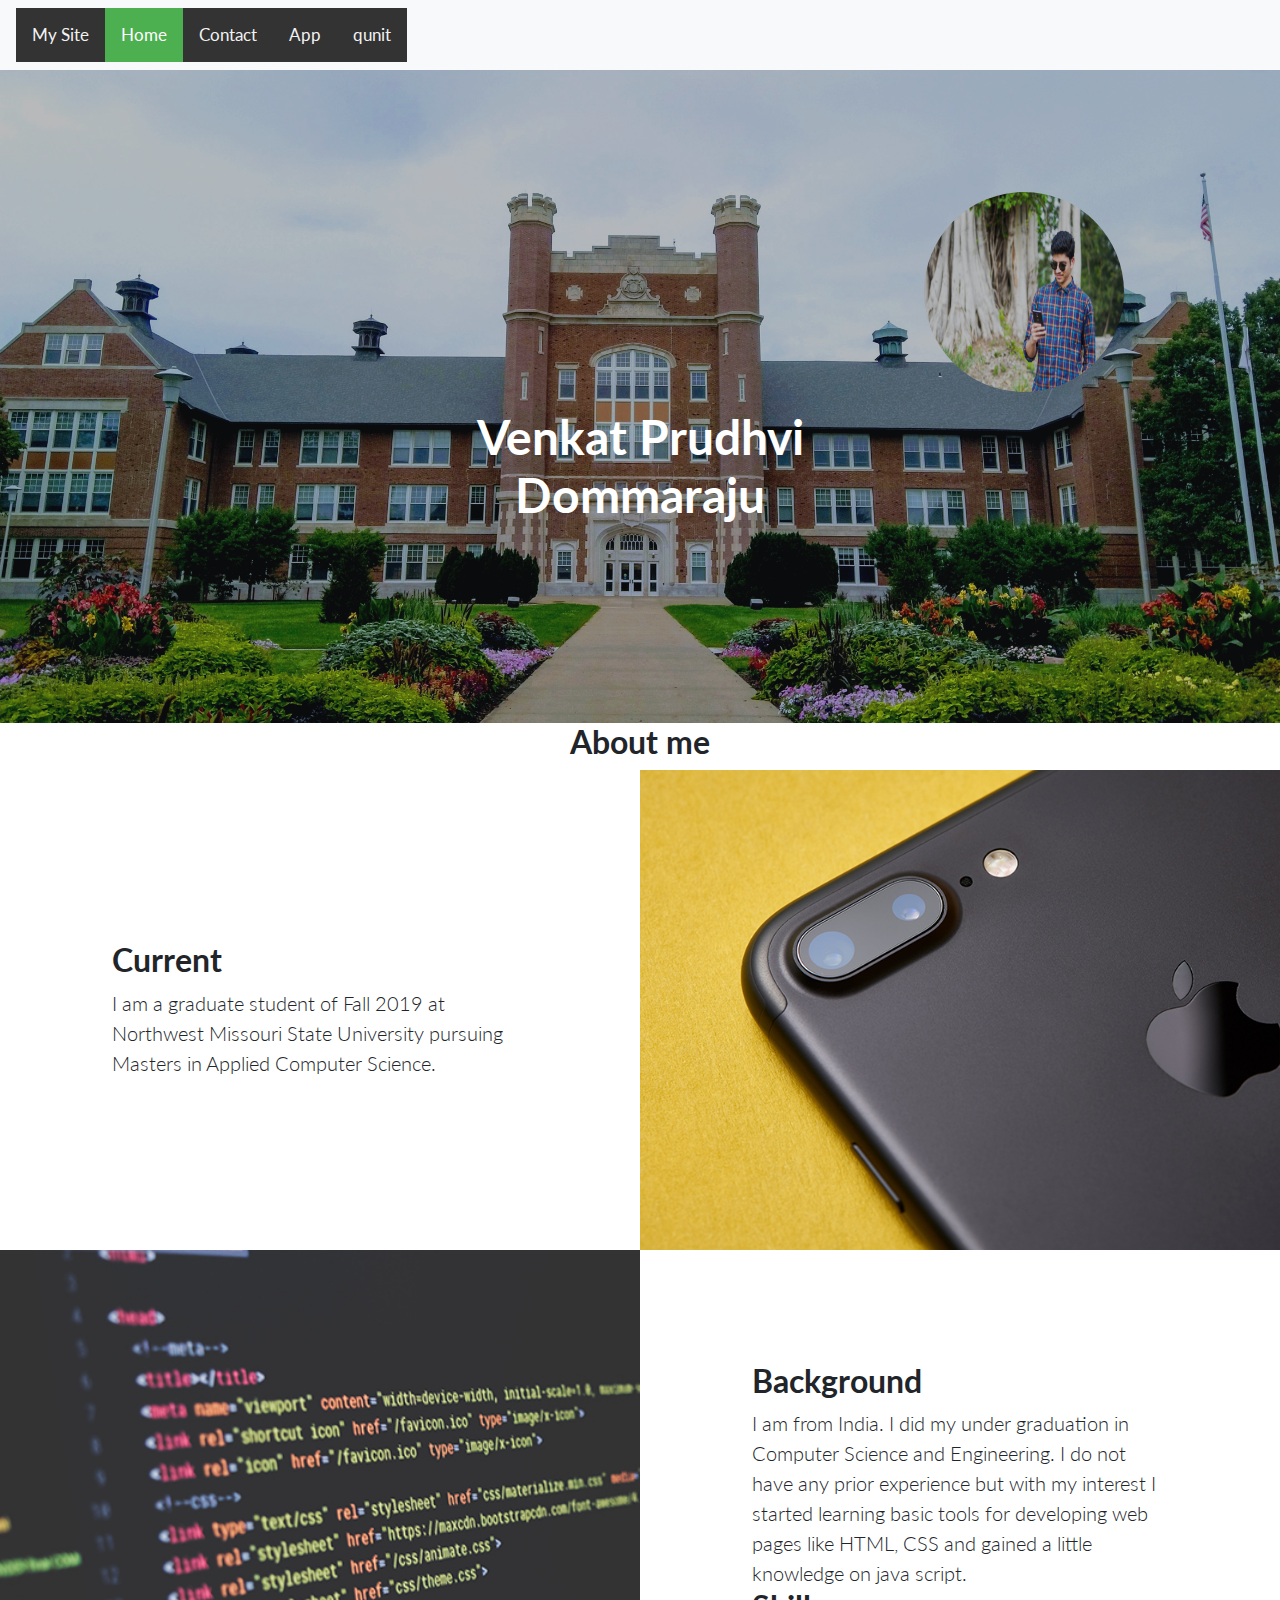
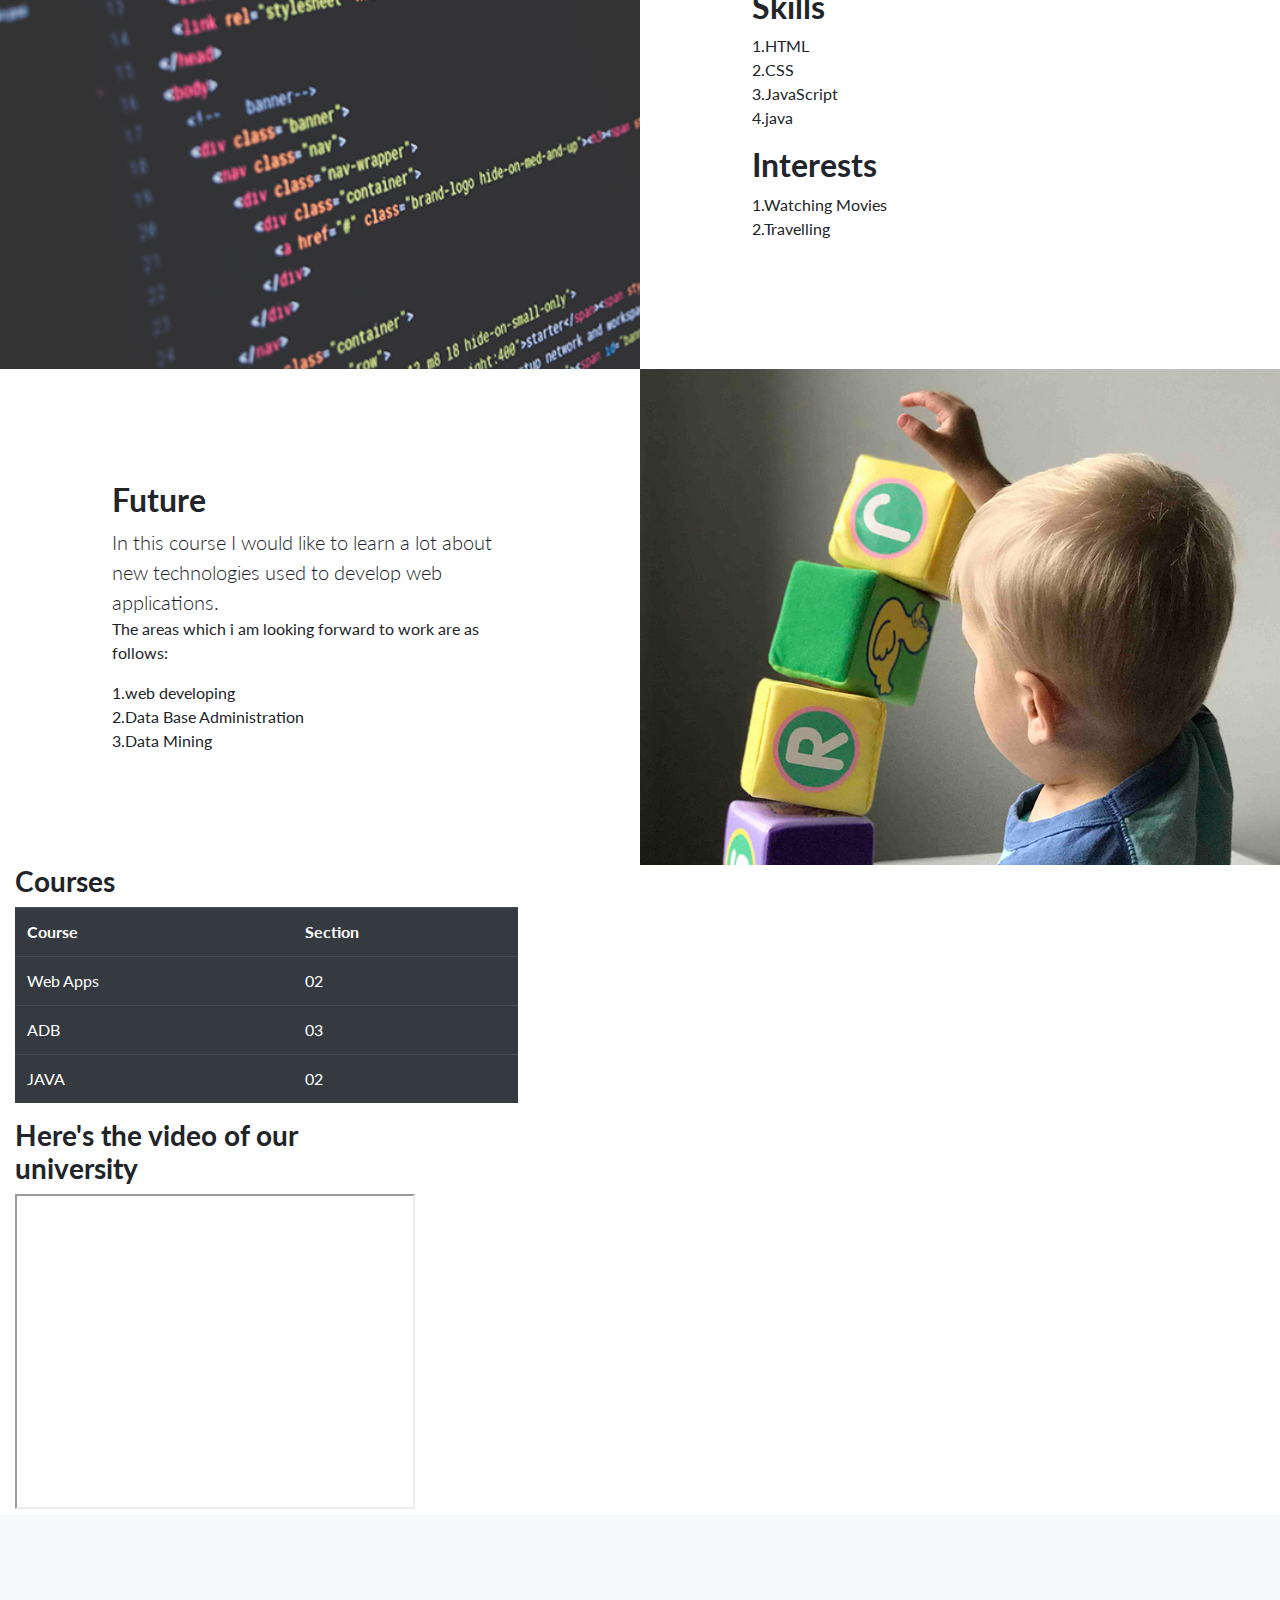
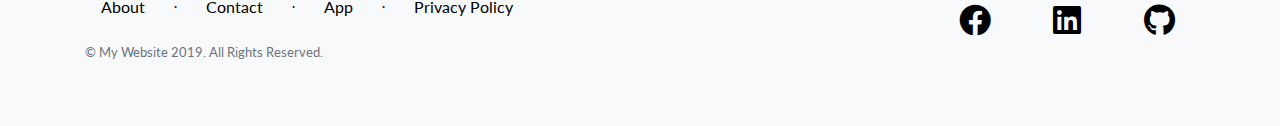
<file: index.html>
<!DOCTYPE html>
<html lang="en">

<head>

  <meta charset="utf-8">
  <meta name="viewport" content="width=device-width, initial-scale=1, shrink-to-fit=no">
  <meta name="description" content="">
  <meta name="author" content="">

  <title>Prudhvi</title>
  <link rel="apple-touch-icon" sizes="180x180" href="favicon_io (1)/apple-touch-icon.png">
  <link rel="icon" type="image/png" sizes="32x32" href="favicon_io (1)/favicon-32x32.png">
  <link rel="icon" type="image/png" sizes="16x16" href="favicon_io (1)/favicon-16x16.png">
  <link rel="manifest" href="favicon_io (1)/site.webmanifest">
  <!-- Bootstrap core CSS -->
  <link href="vendor/bootstrap/css/bootstrap.min.css" rel="stylesheet">

  <!-- Custom fonts for this template -->
  <link href="vendor/fontawesome-free/css/all.min.css" rel="stylesheet">
  <link href="vendor/simple-line-icons/css/simple-line-icons.css" rel="stylesheet" type="text/css">
  <link href="https://fonts.googleapis.com/css?family=Lato:300,400,700,300italic,400italic,700italic" rel="stylesheet" type="text/css">

  <!-- Custom styles for this template -->
  <link href="css/landing-page.min.css" rel="stylesheet">
  <style>
      a {
      display: block;
      color:black;
      text-align: center;
      padding: 1em 1em;
      text-decoration: none;
    }
      a:hover:not(.active) {
      background-color:white;
    }
    .active {
      background-color: lightgray;
    }

    </style>
    

</head>

<body>

  <!-- Navigation -->
  <nav class="navbar fixed-top navbar-light bg-light">
    <div class="topnav">
      <a href="#">My Site</a>
    <div class="topnav-right">
      <a class="active"  href="#">Home</a>
      <a class="disable" href="#">Contact</a>
      <a href="app.html">App</a>
      <a href="qunit.html">qunit</a>
    </div>
    </div>
  </nav>
  
  <!-- Masthead -->
  <header class="masthead text-white text-center">
      <img src="img/dslr2.jpeg" alt="prudhvi" class="rounded-circle" width=200 height=200 >
    <div class="overlay"></div>
    <div class="container">
      <div class="row">
        <div class="col-md-5 mx-auto">
          <h1 class="md-5">Venkat Prudhvi Dommaraju</h1>
        </div>
      </div>
    </div>
  </header>
  

  <h2 style="text-align:center">About me</h2>  
<article>
  <section class="showcase">
    <div class="container-fluid p-0">
      <div class="row no-gutters">

        <div class="col-lg-6 order-lg-2 text-white showcase-img" style="background-image: url('img/bg-showcase-1.jpg');"></div>
        <div class="col-lg-6 order-lg-1 my-auto showcase-text">
          <h2>Current</h2>
          <p class="lead mb-0">I am a graduate student of Fall 2019 at Northwest Missouri State University pursuing Masters in Applied Computer Science.</p>
        </div>
      </div>
      <div class="row no-gutters">
        <div class="col-lg-6 text-white showcase-img" style="background-image: url('img/bg-showcase-2.jpg');"></div>
        <div class="col-lg-6 my-auto showcase-text">
          <h2>Background</h2>
          <p class="lead mb-0">I am from India. I did my under graduation in Computer Science and Engineering. I do not have any prior experience but
            with my interest I started learning basic tools for developing web pages like  HTML, CSS and gained a little knowledge on java script.</p>
            <h2>Skills</h2>
            <p>1.HTML<br>2.CSS<br>3.JavaScript<br>4.java</p>
            <h2>Interests</h2>
            <p>1.Watching Movies<br>2.Travelling</p>
        </div>
      </div>
      <div class="row no-gutters">
        <div class="col-lg-6 order-lg-2 text-white showcase-img" style="background-image: url('img/bg-showcase-3.jpg');"></div>
        <div class="col-lg-6 order-lg-1 my-auto showcase-text">
          <h2>Future</h2>
          <p class="lead mb-0">In this course I would like to learn a lot about new technologies used to develop web applications.</p>
          <p>The areas which i am looking forward to work are as follows:</p>
          1.web developing<br>

          2.Data Base Administration<br>
    
          3.Data Mining<br>
        </div>
      </div>
    </div>
  </section>
  <section class="col-md-5">
      <h3>Courses</h3>

      <table class="table table-dark">
        <tr>
          <th>Course</th>
          <th>Section</th>
        </tr>
        <tr>
          <td>Web Apps</td>
          <td>02</td>
        </tr>
        <tr>
          <td>ADB</td>
          <td>03</td>
        </tr>
        <tr>
          <td>JAVA</td>
          <td>02</td>
        </tr>
      </table>
    </section>
      </article>
          
      <aside class="col-sm-4">
         <h3>Here's the video of our university</h3>
          <div class="video-wrapper">
        
              <iframe width="400" height="315" src="https://www.youtube.com/embed/YuMyjPzcN98?autoplay=1" allow="accelerometer; autoplay; encrypted-media; gyroscope; picture-in-picture" allowfullscreen></iframe>
          </div>
  
       
      </aside>
  <!-- Call to Action -->
  

  <!-- Footer -->
  <footer class="footer bg-light">
    <div class="container">
      <div class="row">
        <div class="col-lg-6 h-100 text-center text-lg-left my-auto">
          <ul class="list-inline mb-2">
            <li class="list-inline-item">
              <a href="index.html">About</a>
            </li>
            <li class="list-inline-item">&sdot;</li>
            <li class="list-inline-item">
              <a href="contact.html">Contact</a>
            </li>
            <li class="list-inline-item">&sdot;</li>
            <li class="list-inline-item">
              <a href="app.html">App</a>
            </li>
            <li class="list-inline-item">&sdot;</li>
            <li class="list-inline-item">
              <a href="#">Privacy Policy</a>
            </li>
          </ul>
          <p class="text-muted small mb-4 mb-lg-0">&copy; My Website 2019. All Rights Reserved.</p>
        </div>
        <div class="col-lg-6 h-100 text-center text-lg-right my-auto">
          <ul class="list-inline mb-0">
            <li class="list-inline-item mr-3">
              <a href="https://www.facebook.com/?ref=tn_tnmn">
                <i class="fab fa-facebook fa-2x fa-fw"></i>
              </a>
            </li>
            <li class="list-inline-item mr-3">
              <a href="https://www.linkedin.com/in/venkat-prudhvi-dommaraju-608a87143/">
                <i class="fab fa-linkedin fa-2x fa-fw"></i>
              </a>
            </li>
            <li class="list-inline-item">
              <a href="https://github.com/prudhvi15">
                <i class="fab fa-github fa-2x fa-fw"></i>
              </a>
            </li>
          </ul>
        </div>
      </div>
    </div>
  </footer>

  <!-- Bootstrap core JavaScript -->
  <script src="vendor/jquery/jquery.min.js"></script>
  <script src="vendor/bootstrap/js/bootstrap.bundle.min.js"></script>

</body>

</html>
</file>
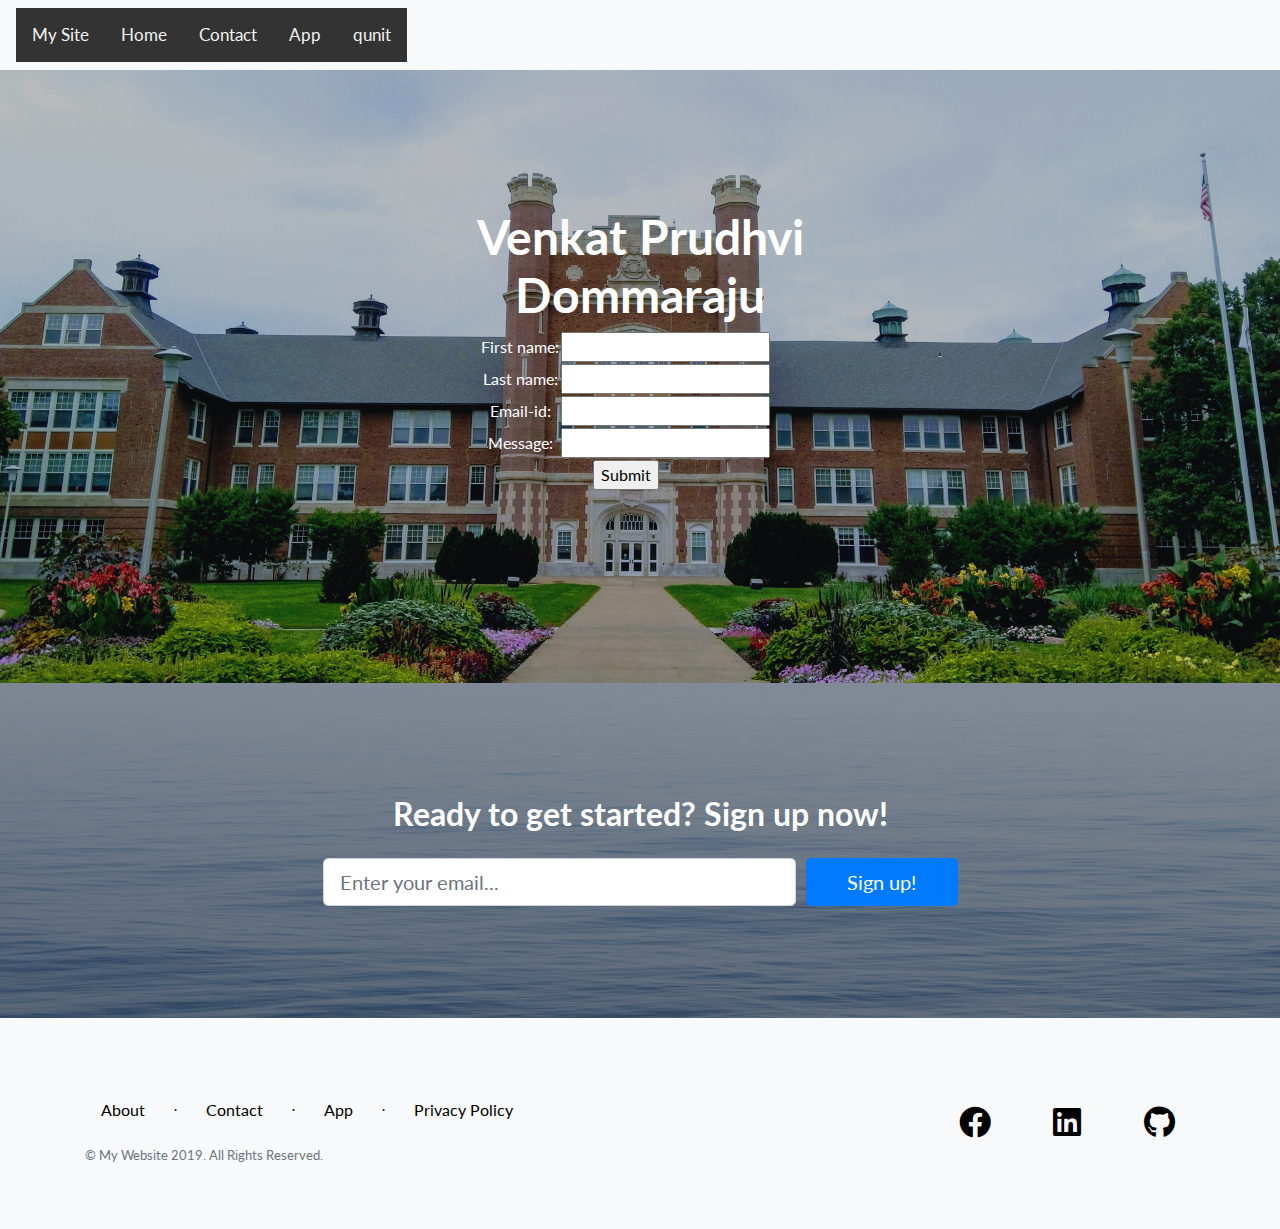
<file: contact.html>
<!DOCTYPE html>
<html lang="en">

<head>

  <meta charset="utf-8">
  <meta name="viewport" content="width=device-width, initial-scale=1, shrink-to-fit=no">
  <meta name="description" content="">
  <meta name="author" content="">

  <title>Prudhvi</title>
  <link rel="apple-touch-icon" sizes="180x180" href="favicon_io (1)/apple-touch-icon.png">
  <link rel="icon" type="image/png" sizes="32x32" href="favicon_io (1)/favicon-32x32.png">
  <link rel="icon" type="image/png" sizes="16x16" href="favicon_io (1)/favicon-16x16.png">
  <link rel="manifest" href="favicon_io (1)/site.webmanifest">

  <!-- Bootstrap core CSS -->
  <link href="vendor/bootstrap/css/bootstrap.min.css" rel="stylesheet">

  <!-- Custom fonts for this template -->
  <link href="vendor/fontawesome-free/css/all.min.css" rel="stylesheet">
  <link href="vendor/simple-line-icons/css/simple-line-icons.css" rel="stylesheet" type="text/css">
  <link href="https://fonts.googleapis.com/css?family=Lato:300,400,700,300italic,400italic,700italic" rel="stylesheet" type="text/css">

  <!-- Custom styles for this template -->
  <link href="css/landing-page.min.css" rel="stylesheet">
  <style>
      a {
      display: block;
      color:black;
      text-align: center;
      padding: 1em 1em;
      text-decoration: none;
    }
      a:hover:not(.active) {
      background-color:white;
    }
    .active {
      background-color: lightgray;
    }
    </style>
    

</head>

<body >

  <!-- Navigation -->
  <nav class="navbar fixed-top navbar-light bg-light static-top">
      <div class="topnav">
          <a href="#">My Site</a>
        <div class="topnav-right">
          <a href="index.html">Home</a>
          <a class="disable" href="#">Contact</a>
          <a href="app.html">App</a>
          <a href="qunit.html">qunit</a>
        </div>
        </div>
  </nav>

  <!-- Masthead -->
  <header class="masthead text-white text-center">
    <div class="overlay"></div>
    <div class="container">
      <div class="row">
        <div class="col-md-5 mx-auto">
          <h1 class="md-5">Venkat Prudhvi Dommaraju</h1>
        </div>
      </div>
    </div>
    
    <article class="col-sm-9">
        <section style=margin-left:50%>

        <form id="f">
          <table>
              <tr>
                  <td>First name:</td>
       <td> <input type="text" name="firstname"></td>
       </tr>
  
        <tr>
            <td>Last name:</td>
            <td><input type="text" name="lastname"></td>
        </tr>
        
        <tr>
      <td> Email-id: </td>                   
        <td><input type="text" name="email-id"></td>
      </tr>
      <tr>
          <td>Message:</td>
          <td>  <input type="text" name="message" ></td>

      </tr>
        <tr>
            <td colspan="2"><input type="submit" ></td>
        </tr> 
        </table>
        </form> 
      </section>
    </article>
  </header>
  <section class="call-to-action text-white text-center">
      <div class="overlay"></div>
      <div class="container">
        <div class="row">
          <div class="col-xl-9 mx-auto">
            <h2 class="mb-4">Ready to get started? Sign up now!</h2>
          </div>
          <div class="col-md-10 col-lg-8 col-xl-7 mx-auto">
            <form>
              <div class="form-row">
                <div class="col-12 col-md-9 mb-2 mb-md-0">
                  <input type="email" class="form-control form-control-lg" placeholder="Enter your email...">
                </div>
                <div class="col-12 col-md-3">
                  <button type="submit" class="btn btn-block btn-lg btn-primary">Sign up!</button>
                </div>
              </div>
            </form>
          </div>
        </div>
      </div>
    </section>
   <!-- Footer -->
   <footer class="footer bg-light">
    <div class="container">
      <div class="row">
        <div class="col-lg-6 h-100 text-center text-lg-left my-auto">
          <ul class="list-inline mb-2">
            <li class="list-inline-item">
              <a href="index.html">About</a>
            </li>
            <li class="list-inline-item">&sdot;</li>
            <li class="list-inline-item">
              <a href="contact.html">Contact</a>
            </li>
            <li class="list-inline-item">&sdot;</li>
            <li class="list-inline-item">
              <a href="app.html">App</a>
            </li>
            <li class="list-inline-item">&sdot;</li>
            <li class="list-inline-item">
              <a href="#">Privacy Policy</a>
            </li>
          </ul>
          <p class="text-muted small mb-4 mb-lg-0">&copy; My Website 2019. All Rights Reserved.</p>
        </div>
        <div class="col-lg-6 h-100 text-center text-lg-right my-auto">
          <ul class="list-inline mb-0">
            <li class="list-inline-item mr-3">
              <a href="https://www.facebook.com/?ref=tn_tnmn">
                <i class="fab fa-facebook fa-2x fa-fw"></i>
              </a>
            </li>
            <li class="list-inline-item mr-3">
              <a href="#">
                <i class="fab fa-linkedin fa-2x fa-fw"></i>
              </a>
            </li>
            <li class="list-inline-item">
              <a href="#">
                <i class="fab fa-github fa-2x fa-fw"></i>
              </a>
            </li>
          </ul>
        </div>
      </div>
    </div>
  </footer>
</file>
<file: vendor/simple-line-icons/css/simple-line-icons.css>
@font-face {
  font-family: 'simple-line-icons';
  src: url('../fonts/Simple-Line-Icons.eot?v=2.4.0');
  src: url('../fonts/Simple-Line-Icons.eot?v=2.4.0#iefix') format('embedded-opentype'), url('../fonts/Simple-Line-Icons.woff2?v=2.4.0') format('woff2'), url('../fonts/Simple-Line-Icons.ttf?v=2.4.0') format('truetype'), url('../fonts/Simple-Line-Icons.woff?v=2.4.0') format('woff'), url('../fonts/Simple-Line-Icons.svg?v=2.4.0#simple-line-icons') format('svg');
  font-weight: normal;
  font-style: normal;
}
/*
 Use the following CSS code if you want to have a class per icon.
 Instead of a list of all class selectors, you can use the generic [class*="icon-"] selector, but it's slower:
*/
.icon-user,
.icon-people,
.icon-user-female,
.icon-user-follow,
.icon-user-following,
.icon-user-unfollow,
.icon-login,
.icon-logout,
.icon-emotsmile,
.icon-phone,
.icon-call-end,
.icon-call-in,
.icon-call-out,
.icon-map,
.icon-location-pin,
.icon-direction,
.icon-directions,
.icon-compass,
.icon-layers,
.icon-menu,
.icon-list,
.icon-options-vertical,
.icon-options,
.icon-arrow-down,
.icon-arrow-left,
.icon-arrow-right,
.icon-arrow-up,
.icon-arrow-up-circle,
.icon-arrow-left-circle,
.icon-arrow-right-circle,
.icon-arrow-down-circle,
.icon-check,
.icon-clock,
.icon-plus,
.icon-minus,
.icon-close,
.icon-event,
.icon-exclamation,
.icon-organization,
.icon-trophy,
.icon-screen-smartphone,
.icon-screen-desktop,
.icon-plane,
.icon-notebook,
.icon-mustache,
.icon-mouse,
.icon-magnet,
.icon-energy,
.icon-disc,
.icon-cursor,
.icon-cursor-move,
.icon-crop,
.icon-chemistry,
.icon-speedometer,
.icon-shield,
.icon-screen-tablet,
.icon-magic-wand,
.icon-hourglass,
.icon-graduation,
.icon-ghost,
.icon-game-controller,
.icon-fire,
.icon-eyeglass,
.icon-envelope-open,
.icon-envelope-letter,
.icon-bell,
.icon-badge,
.icon-anchor,
.icon-wallet,
.icon-vector,
.icon-speech,
.icon-puzzle,
.icon-printer,
.icon-present,
.icon-playlist,
.icon-pin,
.icon-picture,
.icon-handbag,
.icon-globe-alt,
.icon-globe,
.icon-folder-alt,
.icon-folder,
.icon-film,
.icon-feed,
.icon-drop,
.icon-drawer,
.icon-docs,
.icon-doc,
.icon-diamond,
.icon-cup,
.icon-calculator,
.icon-bubbles,
.icon-briefcase,
.icon-book-open,
.icon-basket-loaded,
.icon-basket,
.icon-bag,
.icon-action-undo,
.icon-action-redo,
.icon-wrench,
.icon-umbrella,
.icon-trash,
.icon-tag,
.icon-support,
.icon-frame,
.icon-size-fullscreen,
.icon-size-actual,
.icon-shuffle,
.icon-share-alt,
.icon-share,
.icon-rocket,
.icon-question,
.icon-pie-chart,
.icon-pencil,
.icon-note,
.icon-loop,
.icon-home,
.icon-grid,
.icon-graph,
.icon-microphone,
.icon-music-tone-alt,
.icon-music-tone,
.icon-earphones-alt,
.icon-earphones,
.icon-equalizer,
.icon-like,
.icon-dislike,
.icon-control-start,
.icon-control-rewind,
.icon-control-play,
.icon-control-pause,
.icon-control-forward,
.icon-control-end,
.icon-volume-1,
.icon-volume-2,
.icon-volume-off,
.icon-calendar,
.icon-bulb,
.icon-chart,
.icon-ban,
.icon-bubble,
.icon-camrecorder,
.icon-camera,
.icon-cloud-download,
.icon-cloud-upload,
.icon-envelope,
.icon-eye,
.icon-flag,
.icon-heart,
.icon-info,
.icon-key,
.icon-link,
.icon-lock,
.icon-lock-open,
.icon-magnifier,
.icon-magnifier-add,
.icon-magnifier-remove,
.icon-paper-clip,
.icon-paper-plane,
.icon-power,
.icon-refresh,
.icon-reload,
.icon-settings,
.icon-star,
.icon-symbol-female,
.icon-symbol-male,
.icon-target,
.icon-credit-card,
.icon-paypal,
.icon-social-tumblr,
.icon-social-twitter,
.icon-social-facebook,
.icon-social-instagram,
.icon-social-linkedin,
.icon-social-pinterest,
.icon-social-github,
.icon-social-google,
.icon-social-reddit,
.icon-social-skype,
.icon-social-dribbble,
.icon-social-behance,
.icon-social-foursqare,
.icon-social-soundcloud,
.icon-social-spotify,
.icon-social-stumbleupon,
.icon-social-youtube,
.icon-social-dropbox,
.icon-social-vkontakte,
.icon-social-steam {
  font-family: 'simple-line-icons';
  speak: none;
  font-style: normal;
  font-weight: normal;
  font-variant: normal;
  text-transform: none;
  line-height: 1;
  /* Better Font Rendering =========== */
  -webkit-font-smoothing: antialiased;
  -moz-osx-font-smoothing: grayscale;
}
.icon-user:before {
  content: "\e005";
}
.icon-people:before {
  content: "\e001";
}
.icon-user-female:before {
  content: "\e000";
}
.icon-user-follow:before {
  content: "\e002";
}
.icon-user-following:before {
  content: "\e003";
}
.icon-user-unfollow:before {
  content: "\e004";
}
.icon-login:before {
  content: "\e066";
}
.icon-logout:before {
  content: "\e065";
}
.icon-emotsmile:before {
  content: "\e021";
}
.icon-phone:before {
  content: "\e600";
}
.icon-call-end:before {
  content: "\e048";
}
.icon-call-in:before {
  content: "\e047";
}
.icon-call-out:before {
  content: "\e046";
}
.icon-map:before {
  content: "\e033";
}
.icon-location-pin:before {
  content: "\e096";
}
.icon-direction:before {
  content: "\e042";
}
.icon-directions:before {
  content: "\e041";
}
.icon-compass:before {
  content: "\e045";
}
.icon-layers:before {
  content: "\e034";
}
.icon-menu:before {
  content: "\e601";
}
.icon-list:before {
  content: "\e067";
}
.icon-options-vertical:before {
  content: "\e602";
}
.icon-options:before {
  content: "\e603";
}
.icon-arrow-down:before {
  content: "\e604";
}
.icon-arrow-left:before {
  content: "\e605";
}
.icon-arrow-right:before {
  content: "\e606";
}
.icon-arrow-up:before {
  content: "\e607";
}
.icon-arrow-up-circle:before {
  content: "\e078";
}
.icon-arrow-left-circle:before {
  content: "\e07a";
}
.icon-arrow-right-circle:before {
  content: "\e079";
}
.icon-arrow-down-circle:before {
  content: "\e07b";
}
.icon-check:before {
  content: "\e080";
}
.icon-clock:before {
  content: "\e081";
}
.icon-plus:before {
  content: "\e095";
}
.icon-minus:before {
  content: "\e615";
}
.icon-close:before {
  content: "\e082";
}
.icon-event:before {
  content: "\e619";
}
.icon-exclamation:before {
  content: "\e617";
}
.icon-organization:before {
  content: "\e616";
}
.icon-trophy:before {
  content: "\e006";
}
.icon-screen-smartphone:before {
  content: "\e010";
}
.icon-screen-desktop:before {
  content: "\e011";
}
.icon-plane:before {
  content: "\e012";
}
.icon-notebook:before {
  content: "\e013";
}
.icon-mustache:before {
  content: "\e014";
}
.icon-mouse:before {
  content: "\e015";
}
.icon-magnet:before {
  content: "\e016";
}
.icon-energy:before {
  content: "\e020";
}
.icon-disc:before {
  content: "\e022";
}
.icon-cursor:before {
  content: "\e06e";
}
.icon-cursor-move:before {
  content: "\e023";
}
.icon-crop:before {
  content: "\e024";
}
.icon-chemistry:before {
  content: "\e026";
}
.icon-speedometer:before {
  content: "\e007";
}
.icon-shield:before {
  content: "\e00e";
}
.icon-screen-tablet:before {
  content: "\e00f";
}
.icon-magic-wand:before {
  content: "\e017";
}
.icon-hourglass:before {
  content: "\e018";
}
.icon-graduation:before {
  content: "\e019";
}
.icon-ghost:before {
  content: "\e01a";
}
.icon-game-controller:before {
  content: "\e01b";
}
.icon-fire:before {
  content: "\e01c";
}
.icon-eyeglass:before {
  content: "\e01d";
}
.icon-envelope-open:before {
  content: "\e01e";
}
.icon-envelope-letter:before {
  content: "\e01f";
}
.icon-bell:before {
  content: "\e027";
}
.icon-badge:before {
  content: "\e028";
}
.icon-anchor:before {
  content: "\e029";
}
.icon-wallet:before {
  content: "\e02a";
}
.icon-vector:before {
  content: "\e02b";
}
.icon-speech:before {
  content: "\e02c";
}
.icon-puzzle:before {
  content: "\e02d";
}
.icon-printer:before {
  content: "\e02e";
}
.icon-present:before {
  content: "\e02f";
}
.icon-playlist:before {
  content: "\e030";
}
.icon-pin:before {
  content: "\e031";
}
.icon-picture:before {
  content: "\e032";
}
.icon-handbag:before {
  content: "\e035";
}
.icon-globe-alt:before {
  content: "\e036";
}
.icon-globe:before {
  content: "\e037";
}
.icon-folder-alt:before {
  content: "\e039";
}
.icon-folder:before {
  content: "\e089";
}
.icon-film:before {
  content: "\e03a";
}
.icon-feed:before {
  content: "\e03b";
}
.icon-drop:before {
  content: "\e03e";
}
.icon-drawer:before {
  content: "\e03f";
}
.icon-docs:before {
  content: "\e040";
}
.icon-doc:before {
  content: "\e085";
}
.icon-diamond:before {
  content: "\e043";
}
.icon-cup:before {
  content: "\e044";
}
.icon-calculator:before {
  content: "\e049";
}
.icon-bubbles:before {
  content: "\e04a";
}
.icon-briefcase:before {
  content: "\e04b";
}
.icon-book-open:before {
  content: "\e04c";
}
.icon-basket-loaded:before {
  content: "\e04d";
}
.icon-basket:before {
  content: "\e04e";
}
.icon-bag:before {
  content: "\e04f";
}
.icon-action-undo:before {
  content: "\e050";
}
.icon-action-redo:before {
  content: "\e051";
}
.icon-wrench:before {
  content: "\e052";
}
.icon-umbrella:before {
  content: "\e053";
}
.icon-trash:before {
  content: "\e054";
}
.icon-tag:before {
  content: "\e055";
}
.icon-support:before {
  content: "\e056";
}
.icon-frame:before {
  content: "\e038";
}
.icon-size-fullscreen:before {
  content: "\e057";
}
.icon-size-actual:before {
  content: "\e058";
}
.icon-shuffle:before {
  content: "\e059";
}
.icon-share-alt:before {
  content: "\e05a";
}
.icon-share:before {
  content: "\e05b";
}
.icon-rocket:before {
  content: "\e05c";
}
.icon-question:before {
  content: "\e05d";
}
.icon-pie-chart:before {
  content: "\e05e";
}
.icon-pencil:before {
  content: "\e05f";
}
.icon-note:before {
  content: "\e060";
}
.icon-loop:before {
  content: "\e064";
}
.icon-home:before {
  content: "\e069";
}
.icon-grid:before {
  content: "\e06a";
}
.icon-graph:before {
  content: "\e06b";
}
.icon-microphone:before {
  content: "\e063";
}
.icon-music-tone-alt:before {
  content: "\e061";
}
.icon-music-tone:before {
  content: "\e062";
}
.icon-earphones-alt:before {
  content: "\e03c";
}
.icon-earphones:before {
  content: "\e03d";
}
.icon-equalizer:before {
  content: "\e06c";
}
.icon-like:before {
  content: "\e068";
}
.icon-dislike:before {
  content: "\e06d";
}
.icon-control-start:before {
  content: "\e06f";
}
.icon-control-rewind:before {
  content: "\e070";
}
.icon-control-play:before {
  content: "\e071";
}
.icon-control-pause:before {
  content: "\e072";
}
.icon-control-forward:before {
  content: "\e073";
}
.icon-control-end:before {
  content: "\e074";
}
.icon-volume-1:before {
  content: "\e09f";
}
.icon-volume-2:before {
  content: "\e0a0";
}
.icon-volume-off:before {
  content: "\e0a1";
}
.icon-calendar:before {
  content: "\e075";
}
.icon-bulb:before {
  content: "\e076";
}
.icon-chart:before {
  content: "\e077";
}
.icon-ban:before {
  content: "\e07c";
}
.icon-bubble:before {
  content: "\e07d";
}
.icon-camrecorder:before {
  content: "\e07e";
}
.icon-camera:before {
  content: "\e07f";
}
.icon-cloud-download:before {
  content: "\e083";
}
.icon-cloud-upload:before {
  content: "\e084";
}
.icon-envelope:before {
  content: "\e086";
}
.icon-eye:before {
  content: "\e087";
}
.icon-flag:before {
  content: "\e088";
}
.icon-heart:before {
  content: "\e08a";
}
.icon-info:before {
  content: "\e08b";
}
.icon-key:before {
  content: "\e08c";
}
.icon-link:before {
  content: "\e08d";
}
.icon-lock:before {
  content: "\e08e";
}
.icon-lock-open:before {
  content: "\e08f";
}
.icon-magnifier:before {
  content: "\e090";
}
.icon-magnifier-add:before {
  content: "\e091";
}
.icon-magnifier-remove:before {
  content: "\e092";
}
.icon-paper-clip:before {
  content: "\e093";
}
.icon-paper-plane:before {
  content: "\e094";
}
.icon-power:before {
  content: "\e097";
}
.icon-refresh:before {
  content: "\e098";
}
.icon-reload:before {
  content: "\e099";
}
.icon-settings:before {
  content: "\e09a";
}
.icon-star:before {
  content: "\e09b";
}
.icon-symbol-female:before {
  content: "\e09c";
}
.icon-symbol-male:before {
  content: "\e09d";
}
.icon-target:before {
  content: "\e09e";
}
.icon-credit-card:before {
  content: "\e025";
}
.icon-paypal:before {
  content: "\e608";
}
.icon-social-tumblr:before {
  content: "\e00a";
}
.icon-social-twitter:before {
  content: "\e009";
}
.icon-social-facebook:before {
  content: "\e00b";
}
.icon-social-instagram:before {
  content: "\e609";
}
.icon-social-linkedin:before {
  content: "\e60a";
}
.icon-social-pinterest:before {
  content: "\e60b";
}
.icon-social-github:before {
  content: "\e60c";
}
.icon-social-google:before {
  content: "\e60d";
}
.icon-social-reddit:before {
  content: "\e60e";
}
.icon-social-skype:before {
  content: "\e60f";
}
.icon-social-dribbble:before {
  content: "\e00d";
}
.icon-social-behance:before {
  content: "\e610";
}
.icon-social-foursqare:before {
  content: "\e611";
}
.icon-social-soundcloud:before {
  content: "\e612";
}
.icon-social-spotify:before {
  content: "\e613";
}
.icon-social-stumbleupon:before {
  content: "\e614";
}
.icon-social-youtube:before {
  content: "\e008";
}
.icon-social-dropbox:before {
  content: "\e00c";
}
.icon-social-vkontakte:before {
  content: "\e618";
}
.icon-social-steam:before {
  content: "\e620";
}
</file>
<file: css/landing-page.min.css>
/*!
 * Start Bootstrap - Landing Page v5.0.7 (https://startbootstrap.com/template-overviews/landing-page)
 * Copyright 2013-2019 Start Bootstrap
 * Licensed under MIT (https://github.com/BlackrockDigital/startbootstrap-landing-page/blob/master/LICENSE)
 */body{font-family:Lato,'Helvetica Neue',Helvetica,Arial,sans-serif}h1,h2,h3,h4,h5,h6{font-family:Lato,'Helvetica Neue',Helvetica,Arial,sans-serif;font-weight:700}header.masthead{position:relative;background-color:#343a40;background:url(../img/uni.jpg) no-repeat center center;background-size:cover;padding-top:8rem;padding-bottom:8rem}header.masthead .overlay{position:absolute;background-color:#212529;height:100%;width:100%;top:0;left:0;opacity:.3}header.masthead h1{font-size:2rem;margin-top:1rem}@media (min-width:768px){header.masthead{padding-top:12rem;padding-bottom:12rem}header.masthead h1{font-size:3rem}}.showcase .showcase-text{padding:3rem}.showcase .showcase-img{min-height:30rem;background-size:cover}@media (min-width:768px){.showcase .showcase-text{padding:7rem}}.features-icons{padding-top:7rem;padding-bottom:7rem}.features-icons .features-icons-item{max-width:20rem}.features-icons .features-icons-item .features-icons-icon{height:7rem}.features-icons .features-icons-item .features-icons-icon i{font-size:4.5rem}.features-icons .features-icons-item:hover .features-icons-icon i{font-size:5rem}.testimonials{padding-top:7rem;padding-bottom:7rem}.testimonials .testimonial-item{max-width:18rem}.testimonials .testimonial-item img{max-width:12rem;box-shadow:0 5px 5px 0 #adb5bd}.call-to-action{position:relative;background-color:#343a40;background:url(../img/bg-masthead.jpg) no-repeat center center;background-size:cover;padding-top:7rem;padding-bottom:7rem}.call-to-action .overlay{position:absolute;background-color:#212529;height:100%;width:100%;top:0;left:0;opacity:.3}footer.footer{padding-top:4rem;padding-bottom:4rem}
 .topnav {
  overflow: hidden;
  background-color: #333;
}

.topnav a {
  float: left;
  color: #f2f2f2;
  text-align: center;
  padding: 14px 16px;
  text-decoration: none;
  font-size: 17px;
}

.topnav a:hover {
  background-color: #ddd;
  color: black;
}

.topnav a.active {
  background-color: #4CAF50;
  color: white;
}

.topnav-right {
  float: right;
}
   header img{
margin-left:60%
}
</file>
